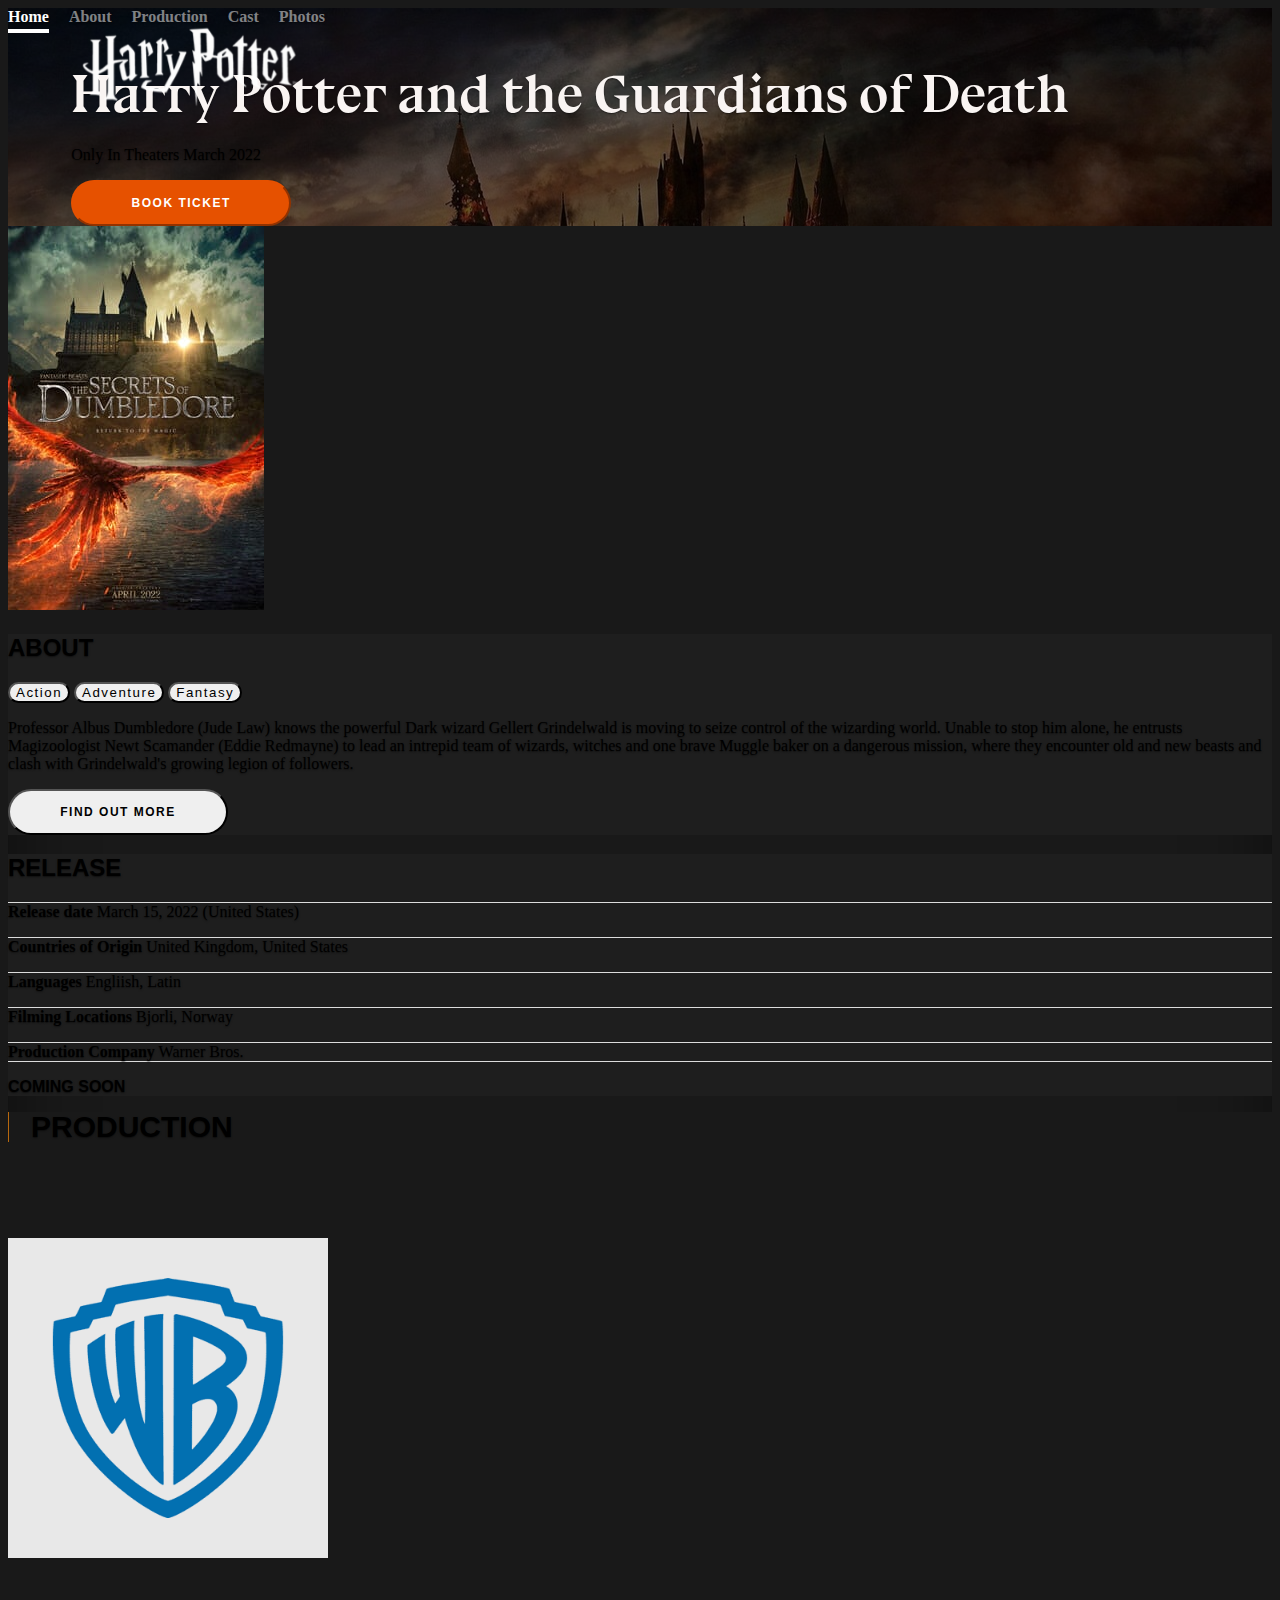
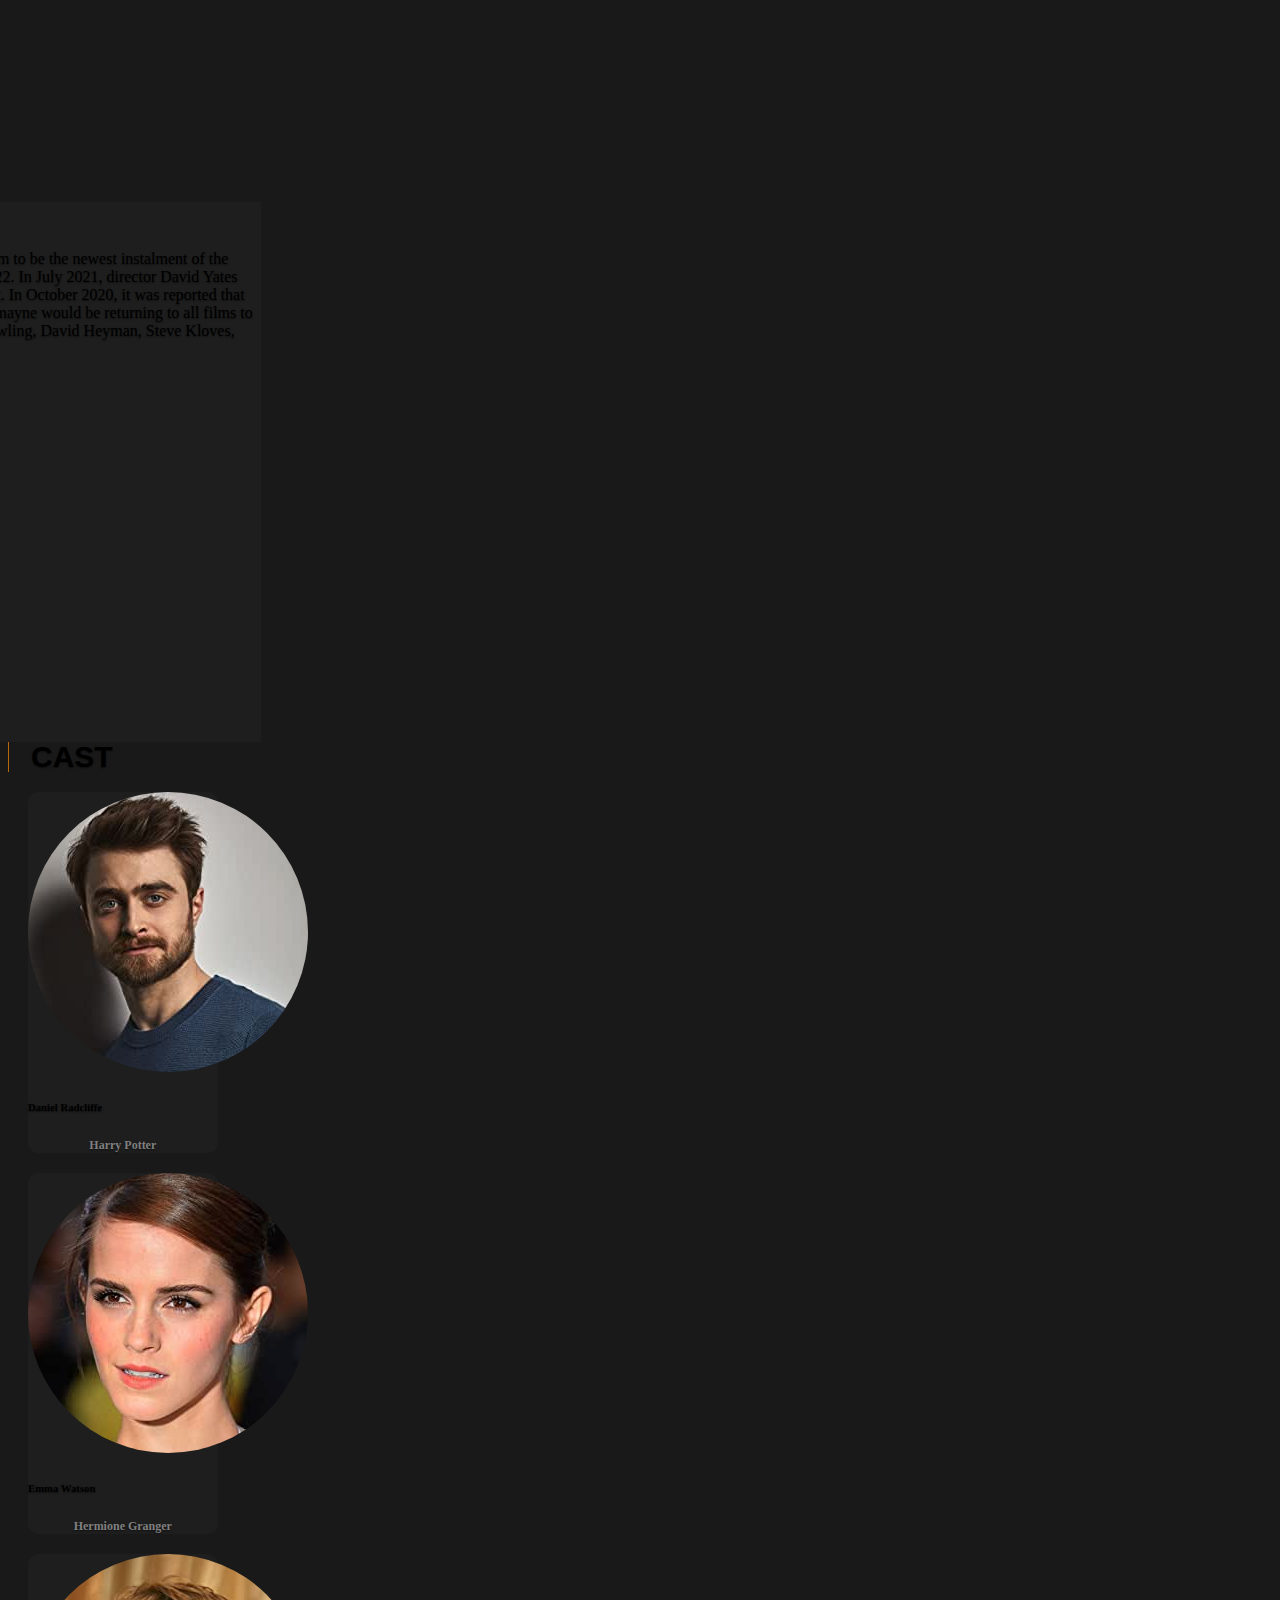
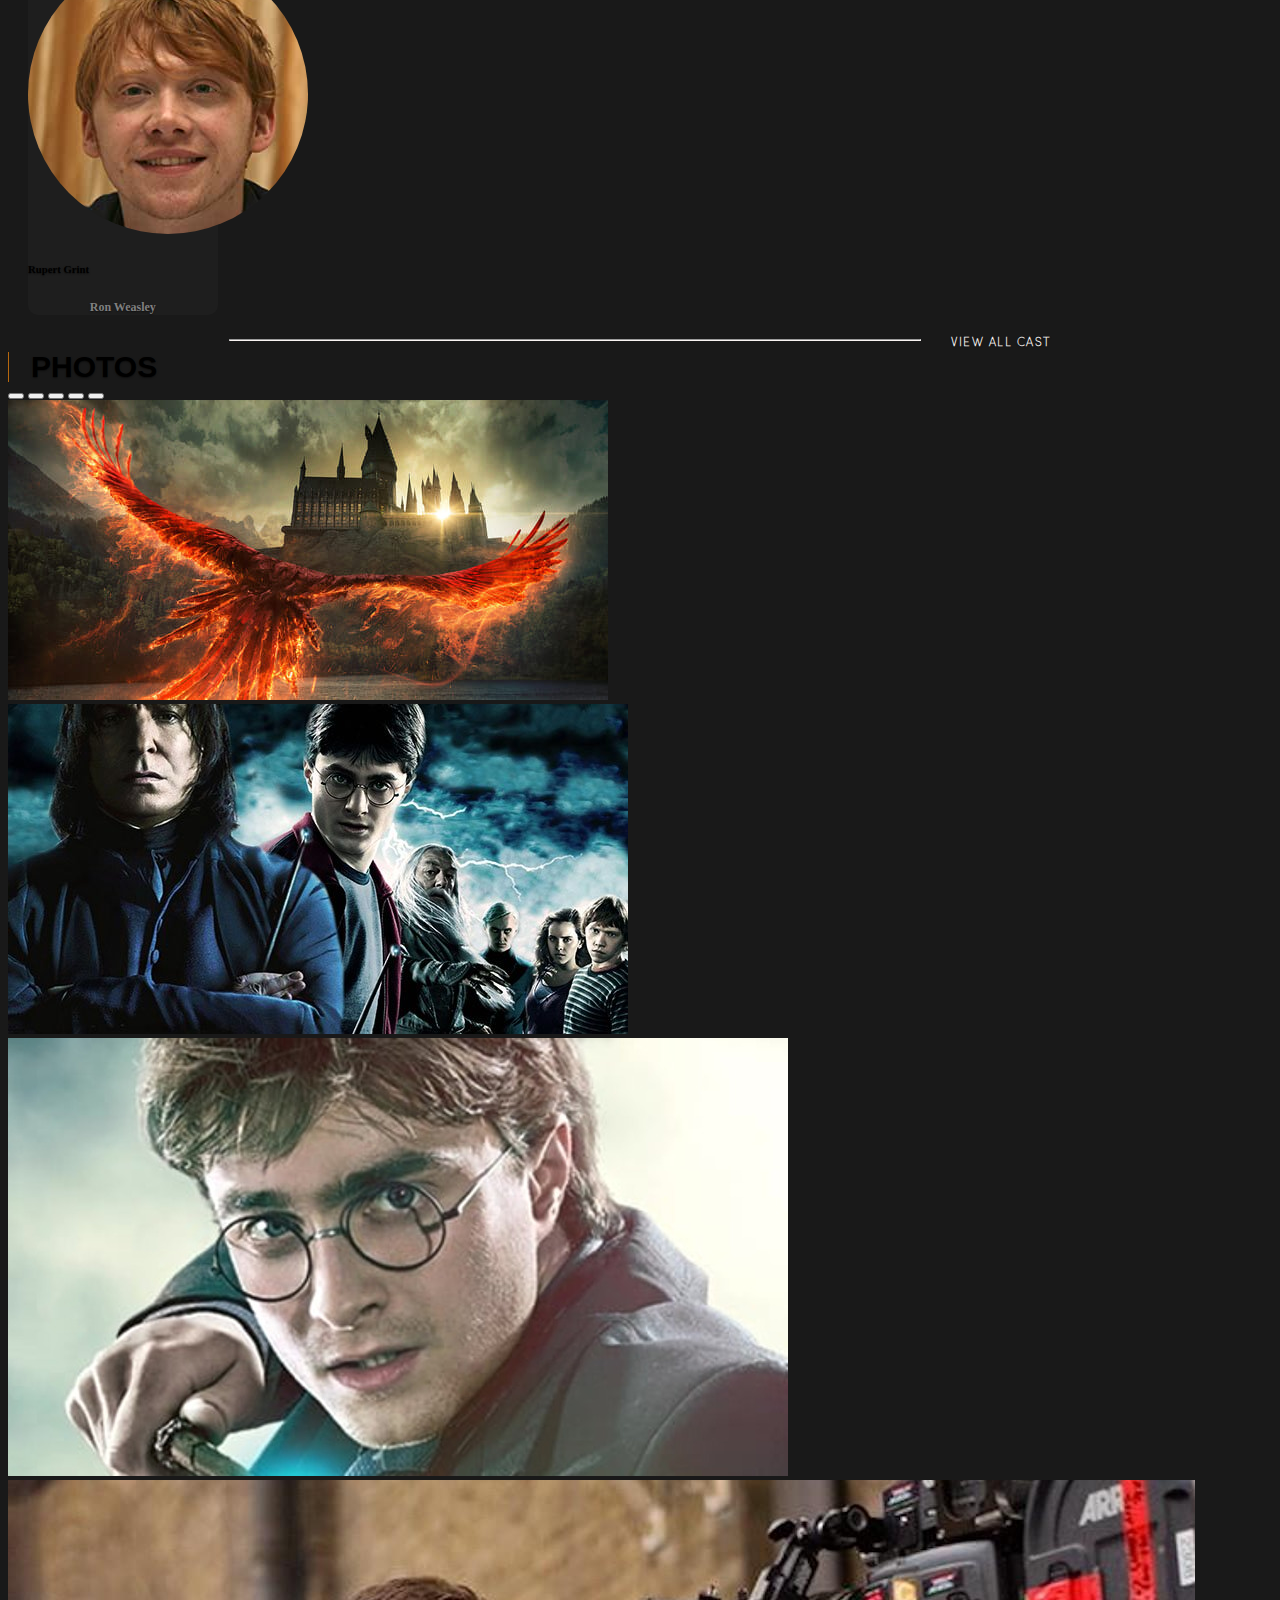
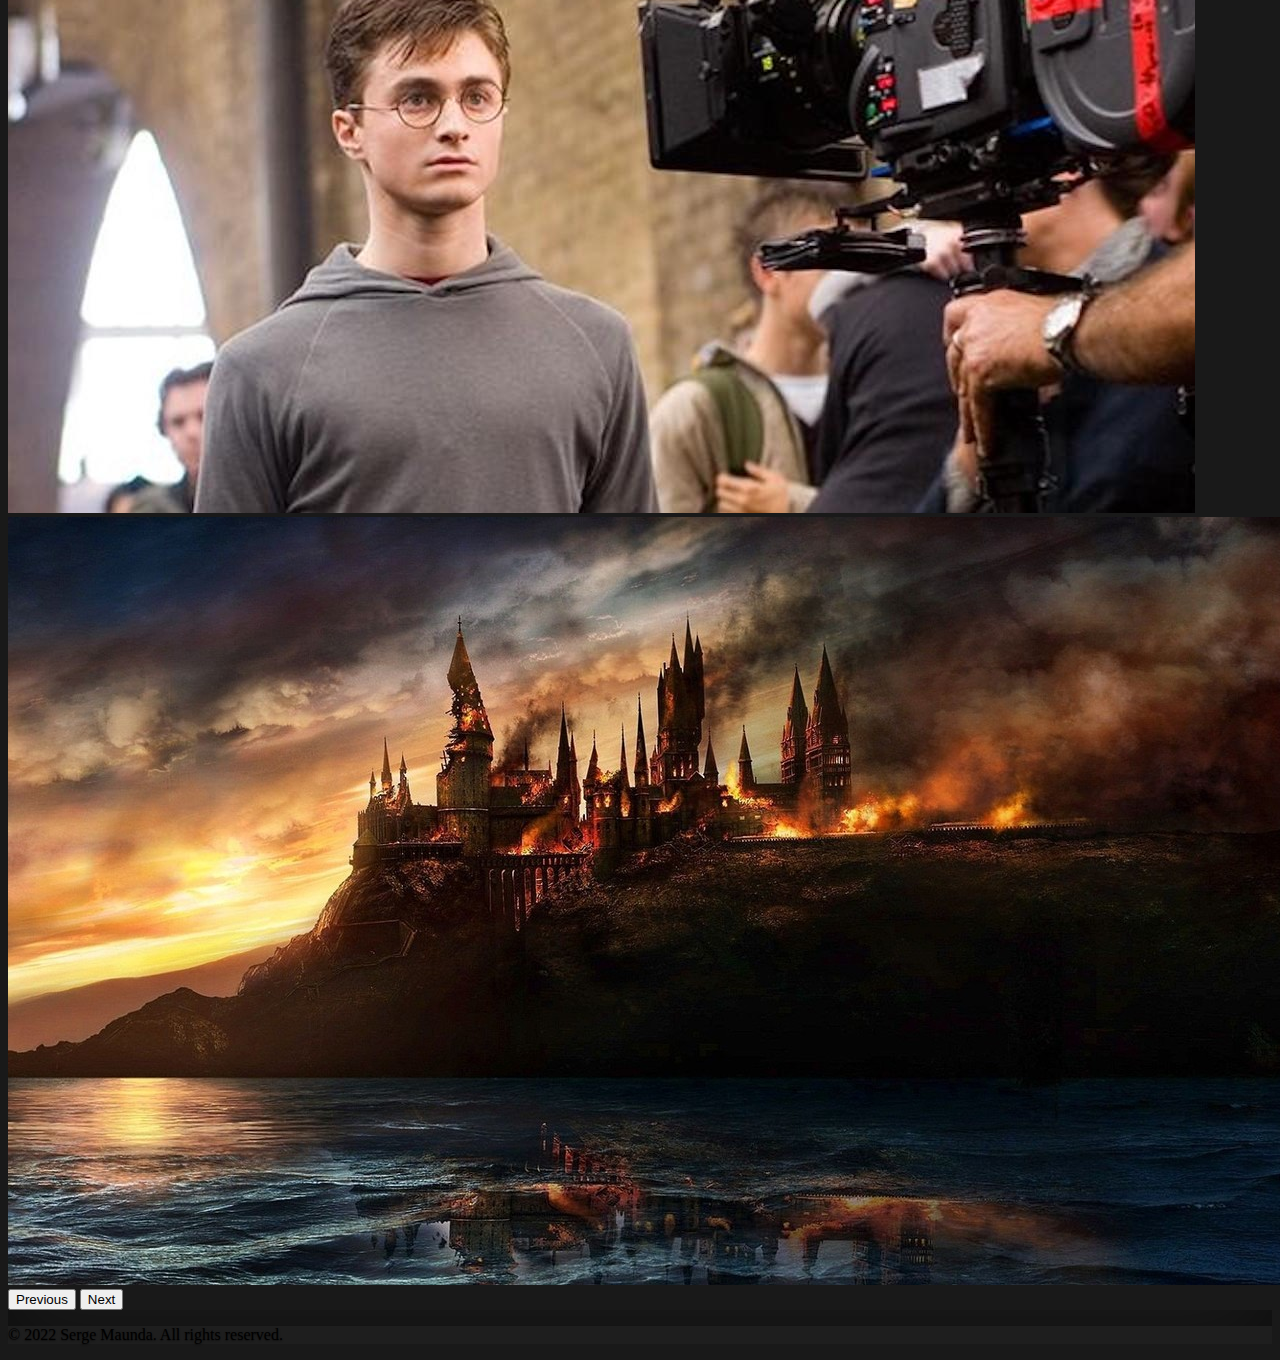
<file: index.html>
<!doctype html>
<html lang="en">
    <head>
        <!--meta tags-->
        <meta charset="utf-8">
        <meta name="viewport" content="width=device-width, initial-scale=1">
        <meta name="author" content="Serge Maunda">
        <meta name="description" content="Latest installment of the Harry Potter franchise">

        <!-- Bootstrap CSS -->
        <link href="https://cdn.jsdelivr.net/npm/bootstrap@5.1.3/dist/css/bootstrap.min.css" rel="stylesheet" integrity="sha384-1BmE4kWBq78iYhFldvKuhfTAU6auU8tT94WrHftjDbrCEXSU1oBoqyl2QvZ6jIW3" crossorigin="anonymous">

        <!--Custom CSS-->
        <link href="styles.css" rel="stylesheet">

        <title>Harry Potter and the Guardians of Death</title>

    </head>
    <body class="d-flex h-100 w-100 text-white flex-column">
            <header class="cover-home masthead d-flex w-100 vh-100 p-3 mx-auto flex-column">
                <img class="header-logo float-start" src="assets/img/hp_logo.webp" alt="Harry Potter logo">
                <nav class="nav nav-masthead justify-content-end float-md-end px-5 mb-2">
                  <a class="nav-link active" aria-current="page" href="index.html">Home</a>
                  <a class="nav-link" href="pages/about.html">About</a>
                  <a class="nav-link" href="pages/production.html">Production</a>
                  <a class="nav-link" href="pages/cast.html">Cast</a>
                  <a class="nav-link" href="pages/photos.html">Photos</a>
                </nav>

                <div class="header-content-box vh-100 d-flex  my-3 justify-content-end flex-column">
                    <h1 class="header-title-home w-50">Harry Potter and the Guardians of Death</h1>
                    <p>Only In Theaters March 2022</p>
                    <a href="https://www.sterkinekor.com/"><button  type="button" class="header-btn my-3 btn btn-light btn-lg">Book Ticket</button></a>
                </div>
                
            </header>

        
            <section class="bg-section d-flex w-100 h-100 p-5 
                            flex-lg-row justify-content-lg-center 
                            flex-md-column flex-md-wrap align-content-md-center align-items-md-center
                            flex-sm-column flex-sm-wrap align-content-sm-center align-items-sm-center">

                <img class="img-poster img-fluid" src="assets/img/fb3_keyart.jpg" alt="Movie Poster">
                <div class="section-about-content w-75 p-5 ms-3">
                    <h2 class="title-home">About</h2>
                    <div class="py-3">
                        <button type="button" class="btn-chip btn btn-sm btn-outline-light">Action</button>
                        <button type="button" class="btn-chip btn btn-sm btn-outline-light">Adventure</button>
                        <button type="button" class=" btn-chip btn btn-sm btn-outline-light">Fantasy</button>
                    </div>
                    <p>Professor Albus Dumbledore (Jude Law) knows the powerful Dark wizard Gellert Grindelwald 
                        is moving to seize control of the wizarding world. Unable to stop him alone, he entrusts 
                        Magizoologist Newt Scamander (Eddie Redmayne) to lead an intrepid team of wizards, witches 
                        and one brave Muggle baker on a dangerous mission, where they encounter old and new beasts and clash
                        with Grindelwald's growing legion of followers.
                    </p>
                    <a href="pages/about.html"><button type="button" class="bttn mt-3 btn btn-light btn-lg">Find Out More</button></a>
                </div>
            </section>

            <section class="bg-section p-5 h-100">
                <div class="bg-section-release d-flex align-items-center p-5">
                    <div class="w-100">
                        <h2 class="title-home">Release</h2>
                        <div class="pt-4">
                            <p class="txt-release-bdr-top mb-0 py-2"><strong class="pe-5">Release date</strong> March 15, 2022 (United States)</p>
                            <p class="txt-release-bdr-top mb-0 py-2"><strong class="pe-5">Countries of Origin</strong> United Kingdom, United States</p>
                            <p class="txt-release-bdr-top mb-0 py-2"><strong class="pe-5">Languages</strong> Engliish, Latin</p>
                            <p class="txt-release-bdr-top mb-0 py-2"><strong class="pe-5">Filming Locations</strong> Bjorli, Norway</p>
                            <p class="txt-release-bdr-top txt-release-bdr-bottom mb-0 py-2"><strong class="pe-5">Production Company</strong> Warner Bros.</p>
                        </div>
                    </div>
                    <div class="flex-shrink-1 ps-5">
                        <p class="title-home text-center mb-0 fs-1">Coming Soon</p>
                    </div>
                </div>
            </section>

            <section class="bg-section pt-5 px-5 v-100">
                <h2 class="section-title-home">Production</h2>
                <div class="section-prod pt-5 d-flex flex-row justify-content-center align-items-center">
                    <div class="img-prod-container">
                        <div class="d-flex">
                            <img class="img-prod img-fluid" src="assets/img/warnerbros.png" alt="...">
                        </div>
                    </div>
                    <div class="card-prod-container">
                        <div class="p-5">
                            <h2 class="title-home pb-3">Warner Bros. Picture</h2>
                            <p>In October 2020, Warner Bros. Pictures announced the film to be the newest instalment of the Harry Potter franchise
                                 to be released on 15 November 2022. In July 2021, director David Yates confirmed that J. K. Rowling had ideas for the installment.
                                In October 2020, it was reported that the film series would add two more films, 
                                and Eddie Redmayne would be returning to all films to play the lead role of Newt Scamander, with producers
                                 Rowling, David Heyman, Steve Kloves, and Lionel Wigram.
                            </p>
                            <a href="pages/production.html"><button type="button" class="bttn mt-3 btn btn-outline-light btn-lg">Read More</button></a>
                        </div>
                    </div>
                </div>
                
            </section>

            <section class="bg-section px-5 pb-5 h-100">
                <h2 class="section-title-home">Cast</h2>
                <div class="d-flex flex-row flex-wrap p-5 justify-content-around">
                        <div class="card-cast flex-column justify-content-center text-center p-3">
                            <img src="assets/img/cast/daniel_radcliffe.jpg" class="img-cast img-fluid w-100" alt="Daniel Radcliffe">
                            <h6 class="pt-3">Daniel Radcliffe</h6>
                            <p class="title-cast">Harry Potter</p>
                        </div>
    
                        <div class="card-cast flex-column justify-content-center text-center p-3">
                            <img src="assets/img/cast/emma_watson.jpg" class="img-cast img-fluid w-100" alt="Daniel Radcliffe">
                            <h6 class="pt-3">Emma Watson</h6>
                            <p class="title-cast"> Hermione Granger</p>
                        </div>
    
                        <div class=" card-cast flex-column justify-content-center text-center p-3">
                            <img src="assets/img/cast/rupert_grint.jpg" class="img-cast img-fluid w-100" alt="Daniel Radcliffe">
                            <h6 class="pt-3">Rupert Grint</h6>
                            <p class="title-cast"> Ron Weasley</p>
                        </div>
    
                        <!-- <div class="card-cast flex-column justify-content-center text-center p-3">
                            <img src="assets/img/cast/michael_gambon.jpg" class="img-cast img-fluid w-75" alt="Daniel Radcliffe">
                            <h6 class="pt-3">Michael Gambon</h6>
                            <p class="title-cast">Professor Albus Dumbledore</p>
                        </div>
    
                        <div class="card-cast flex-column justify-content-center text-center p-3">
                            <img src="assets/img/cast/alan_rickman.jpg" class="img-cast img-fluid w-75" alt="Daniel Radcliffe">
                            <h6 class="pt-3">Alan Rickman</h6>
                            <p class="title-cast">Professor Severus Snape</p>
                        </div>
    
                        <div class="card-cast flex-column justify-content-center text-center p-3">
                            <img src="assets/img/cast/helena_carter.jpg" class="img-cast img-fluid w-75" alt="Daniel Radcliffe">
                            <h6 class="pt-3">Helena Carter</h6>
                            <p class="title-cast">Bellatrix Lestrange</p>
                        </div>
    
                        <div class="card-cast flex-column justify-content-center text-center p-3">
                            <img src="assets/img/cast/oliver_phelps.jpg" class="img-cast img-fluid w-75" alt="Daniel Radcliffe">
                            <h6 class="pt-3">Oliver Phelps</h6>
                            <p class="title-cast">George Weasley</p>
                        </div>
    
                        <div class="card-cast flex-column justify-content-center text-center p-3">
                            <img src="assets/img/cast/james_phelps.jpg" class="img-cast img-fluid w-75" alt="Daniel Radcliffe">
                            <h6 class="pt-3">James Phelps</h6>
                            <p class="title-cast">Fred Weasley</p>
                        </div> -->
                    </div>

                    <div class="cast-box pb-5">
                        <hr class="cast-hr">
                        <a class="cast-link" href="pages/cast.html" >VIEW ALL CAST</a>
                    </div>
            </section>

            <section class="bg-section p-5 h-100">
                <h2 class="section-title-home">Photos</h2>

                <div class="d-flex flex-row justify-content-center mw-100 pt-5">
                    <div id="carouselExampleIndicators" class="carousel slide w-50" data-bs-ride="carousel">
                        <div class="carousel-indicators">
                          <button type="button" data-bs-target="#carouselExampleIndicators" data-bs-slide-to="0" class="active" aria-current="true" aria-label="Slide 1"></button>
                          <button type="button" data-bs-target="#carouselExampleIndicators" data-bs-slide-to="1" aria-label="Slide 2"></button>
                          <button type="button" data-bs-target="#carouselExampleIndicators" data-bs-slide-to="2" aria-label="Slide 3"></button>
                          <button type="button" data-bs-target="#carouselExampleIndicators" data-bs-slide-to="3" aria-label="Slide 4"></button>
                          <button type="button" data-bs-target="#carouselExampleIndicators" data-bs-slide-to="4" aria-label="Slide 5"></button>
                        </div>
                        <div class="carousel-inner">
                          <div class="carousel-item active">
                            <img src="assets/img/fb3_hero.jpg" class="d-block w-100" alt="...">
                          </div>
                          <div class="carousel-item">
                            <img src="assets/img/Harry-Potter-and-the-Half-Blood-Prince.jpg" class="d-block w-100" alt="...">
                          </div>
                          <div class="carousel-item">
                            <img src="assets/img/harry-potter-movies-leaving-hbo-max.jpg" class="d-block w-100 img-fluid" alt="...">
                          </div>
                          <div class="carousel-item">
                            <img src="assets/img/where-was-harry-potter-filmed-1589400807158.jpg" class="d-block w-100" alt="...">
                          </div>
                          <div class="carousel-item">
                            <img src="assets/img/HPGD.jpg" class="d-block w-100" alt="...">
                          </div>
                        </div>
                        <button class="carousel-control-prev" type="button" data-bs-target="#carouselExampleIndicators" data-bs-slide="prev">
                          <span class="carousel-control-prev-icon" aria-hidden="true"></span>
                          <span class="visually-hidden">Previous</span>
                        </button>
                        <button class="carousel-control-next" type="button" data-bs-target="#carouselExampleIndicators" data-bs-slide="next">
                          <span class="carousel-control-next-icon" aria-hidden="true"></span>
                          <span class="visually-hidden">Next</span>
                        </button>
                    </div>
                </div>

            </section>

            <footer class="bg-footer">
                <div class="py-4">
                    <div class="container text-center">
                      <p class="text-muted mb-0 py-2">© 2022 Serge Maunda. All rights reserved.</p>
                    </div>
                </div>                
            </footer>

        <script src="https://cdn.jsdelivr.net/npm/bootstrap@5.1.3/dist/js/bootstrap.bundle.min.js" integrity="sha384-ka7Sk0Gln4gmtz2MlQnikT1wXgYsOg+OMhuP+IlRH9sENBO0LRn5q+8nbTov4+1p" crossorigin="anonymous"></script>
    </body>

</html>
</file>
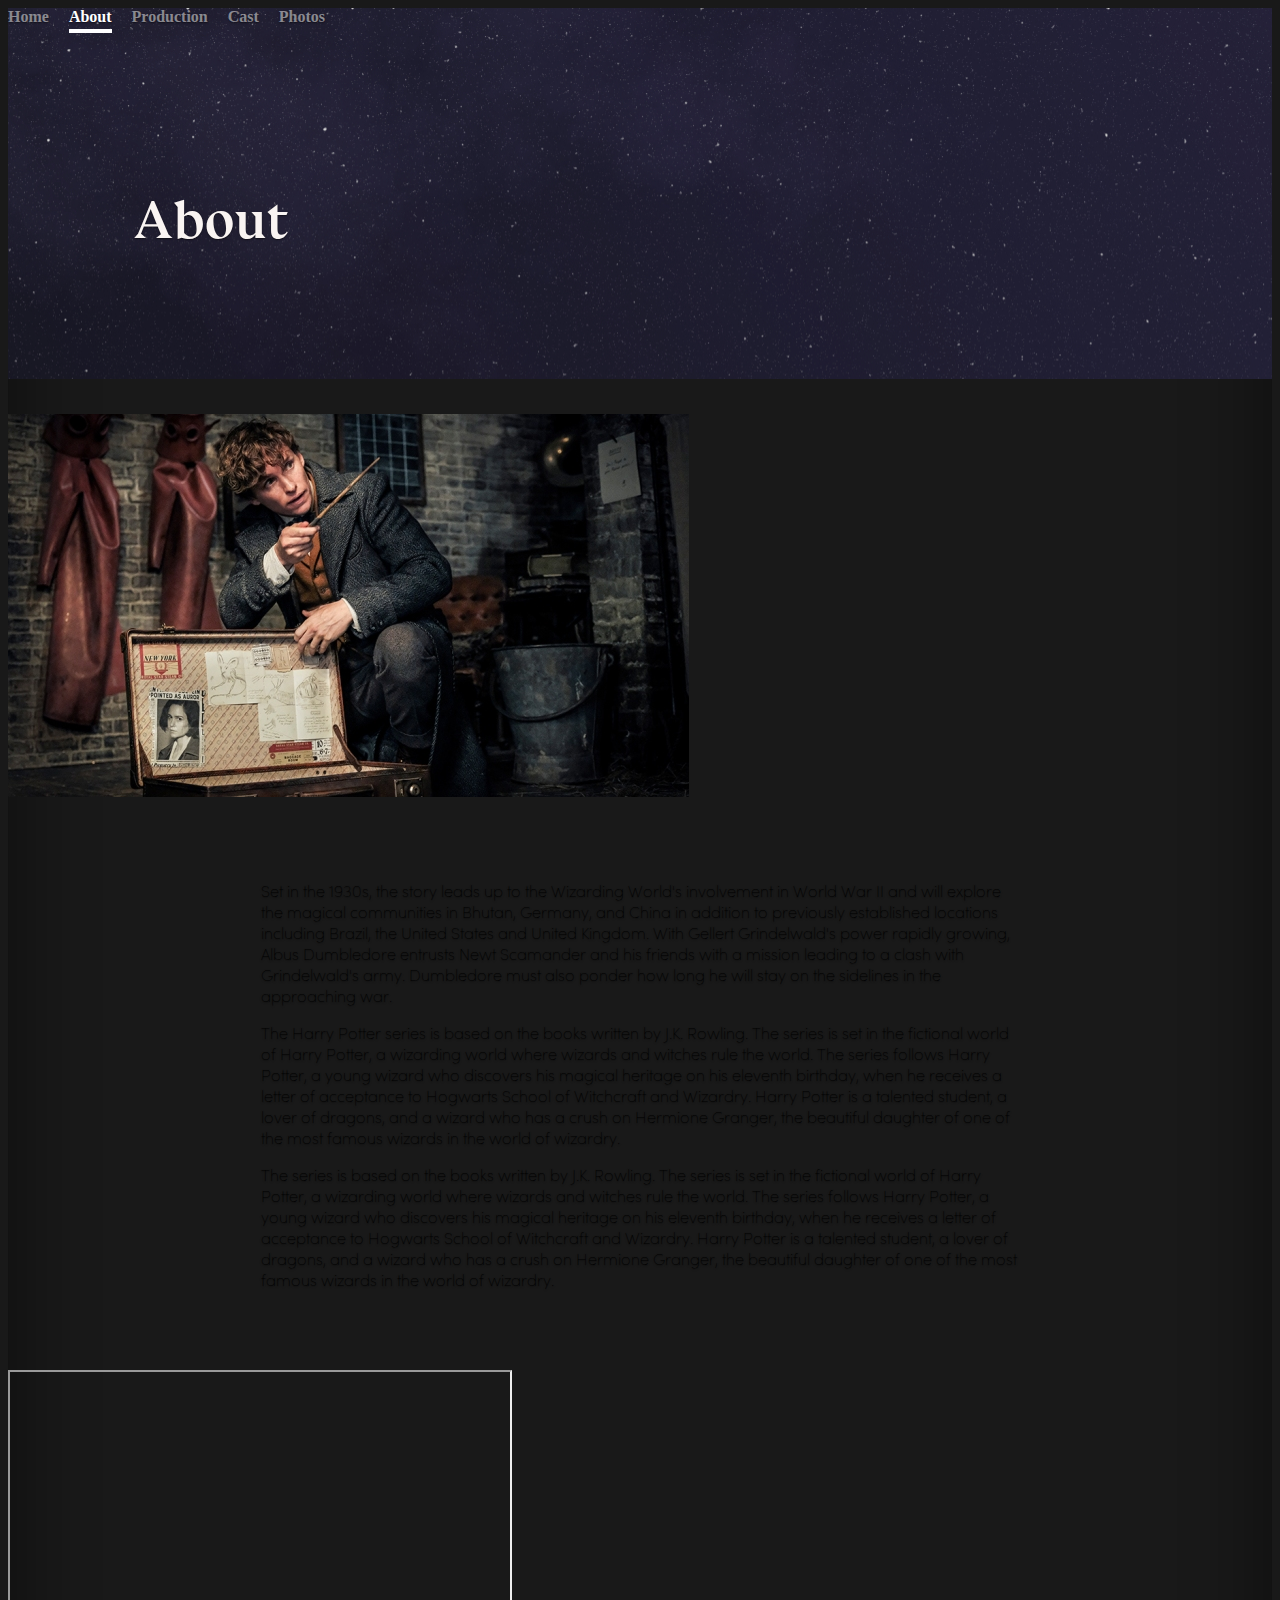
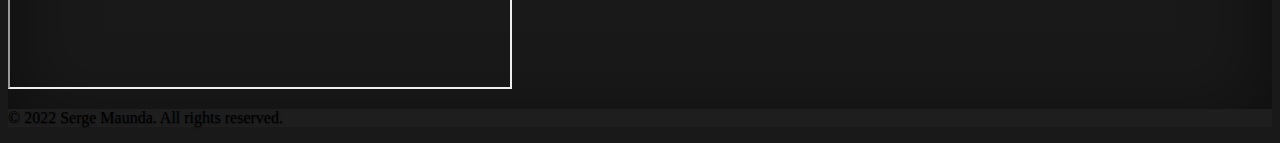
<file: pages/about.html>
<!doctype html>
<html lang="en">
    <head>
        <!--meta tags-->
        <meta charset="utf-8">
        <meta name="viewport" content="width=device-width, initial-scale=1">
        <meta name="author" content="Serge Maunda">
        <meta name="description" content="Latest installment of the Harry Potter franchise">

        <!-- Bootstrap CSS -->
        <link href="https://cdn.jsdelivr.net/npm/bootstrap@5.1.3/dist/css/bootstrap.min.css" rel="stylesheet" integrity="sha384-1BmE4kWBq78iYhFldvKuhfTAU6auU8tT94WrHftjDbrCEXSU1oBoqyl2QvZ6jIW3" crossorigin="anonymous">

        <!--Custom CSS-->
        <link href="../styles.css" rel="stylesheet">

        <title>Harry Potter and the Guardians of Death</title>

    </head>
    <body class="d-flex h-100 w-100 text-white flex-column">

        <header class="cover-about masthead d-flex p-3 flex-column">
            <nav class="nav nav-masthead justify-content-end float-md-end px-5 mb-2">
                <a class="nav-link" href="../index.html">Home</a>
                <a class="nav-link active" aria-current="page" href="about.html">About</a>
                <a class="nav-link" href="production.html">Production</a>
                <a class="nav-link" href="cast.html">Cast</a>
                <a class="nav-link" href="photos.html">Photos</a>
            </nav>
            <h1 class="header-title-about w-50">About</h1>
        </header>
    

        <section class="p-5 h-100">
            <div class="pt-3 d-flex flex-column flex-column flex-wrap align-content-center align-items-center">
                <img src="../assets/img/img_about.jpg" alt="Harry Potter" class="w-50 img-fluid">
                <div class="txt-about">
                    <p>Set in the 1930s, the story leads up to the Wizarding World's involvement in World War II 
                        and will explore the magical communities in Bhutan, Germany, and China in addition to previously established 
                        locations including Brazil, the United States and United Kingdom. With Gellert Grindelwald's power rapidly 
                        growing, Albus Dumbledore entrusts Newt Scamander and his friends with a mission leading to a clash with Grindelwald's army. 
                        Dumbledore must also ponder how long he will stay on the sidelines in the approaching war.
                    </p>
                    <p>
                        The Harry Potter series is based on the books written by J.K. Rowling. The series is set in the fictional world of Harry Potter, a wizarding world where wizards and witches rule the world. The series follows Harry Potter, a young wizard who discovers his magical heritage on his eleventh birthday, when he receives a letter of acceptance to Hogwarts School of Witchcraft and Wizardry. Harry Potter is a talented student, a lover of dragons, and a wizard who has a crush on Hermione Granger, the beautiful daughter of one of the most famous wizards in the world of wizardry.
                    </p>
                    <p>
                        The series is based on the books written by J.K. Rowling. The series is set in the fictional world of Harry Potter, a wizarding world where wizards and witches rule the world. The series follows Harry Potter, a young wizard who discovers his magical heritage on his eleventh birthday, when he receives a letter of acceptance to Hogwarts School of Witchcraft and Wizardry. Harry Potter is a talented student, a lover of dragons, and a wizard who has a crush on Hermione Granger, the beautiful daughter of one of the most famous wizards in the world of wizardry.
                    </p>
                </div>
                <div>
                    <iframe class="videoframe" width="500" height="315" src="https://www.youtube.com/embed/Y9dr2zw-TXQ">
                    </iframe>
                </div>
                <!-- <img src="../assets/img/img_about.jpg" class="img-fluid w-50" alt="..."> -->
            </div>
        </section>

        <footer class="bg-footer">
            <div class="py-4">
                <div class="text-center">
                  <p class="text-muted mb-0 py-2">© 2022 Serge Maunda. All rights reserved.</p>
                </div>
            </div>
        </footer>
        <script src="https://cdn.jsdelivr.net/npm/bootstrap@5.1.3/dist/js/bootstrap.bundle.min.js" integrity="sha384-ka7Sk0Gln4gmtz2MlQnikT1wXgYsOg+OMhuP+IlRH9sENBO0LRn5q+8nbTov4+1p" crossorigin="anonymous"></script>
    </body>

</html>
</file>
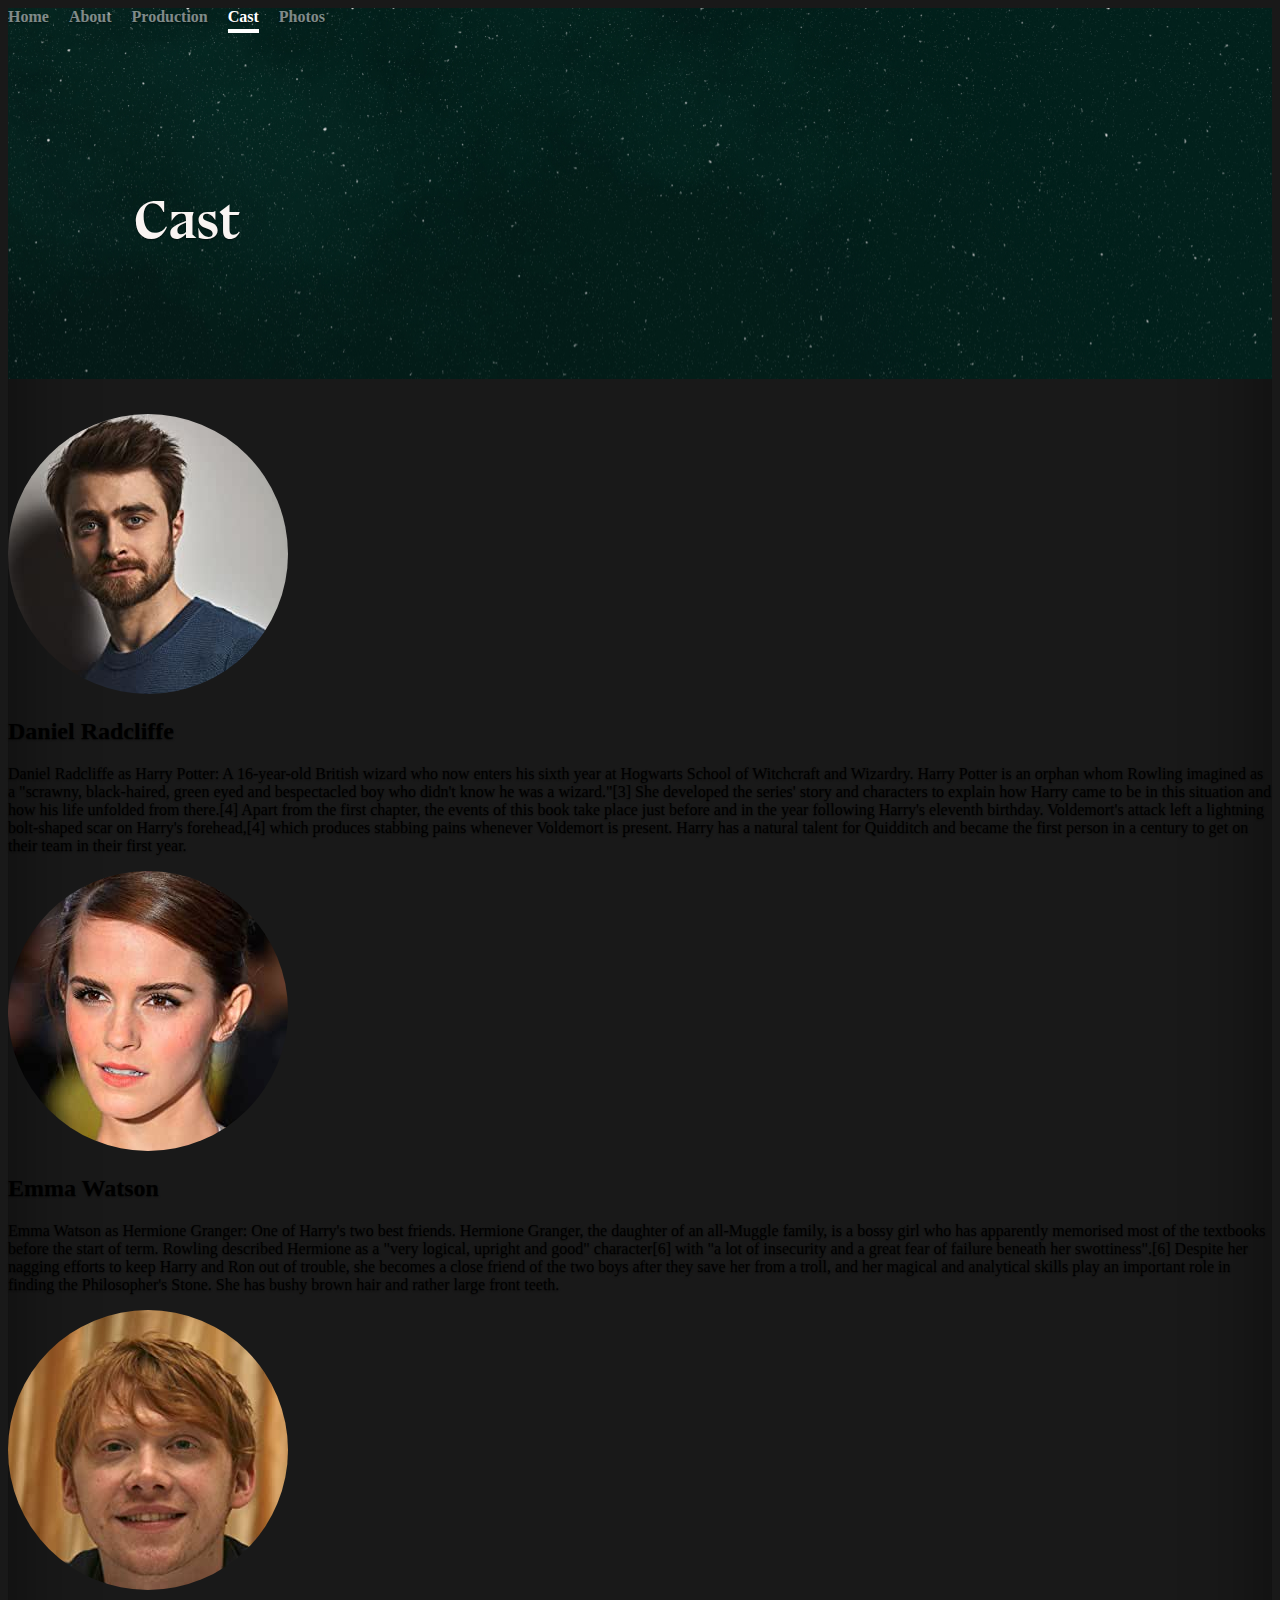
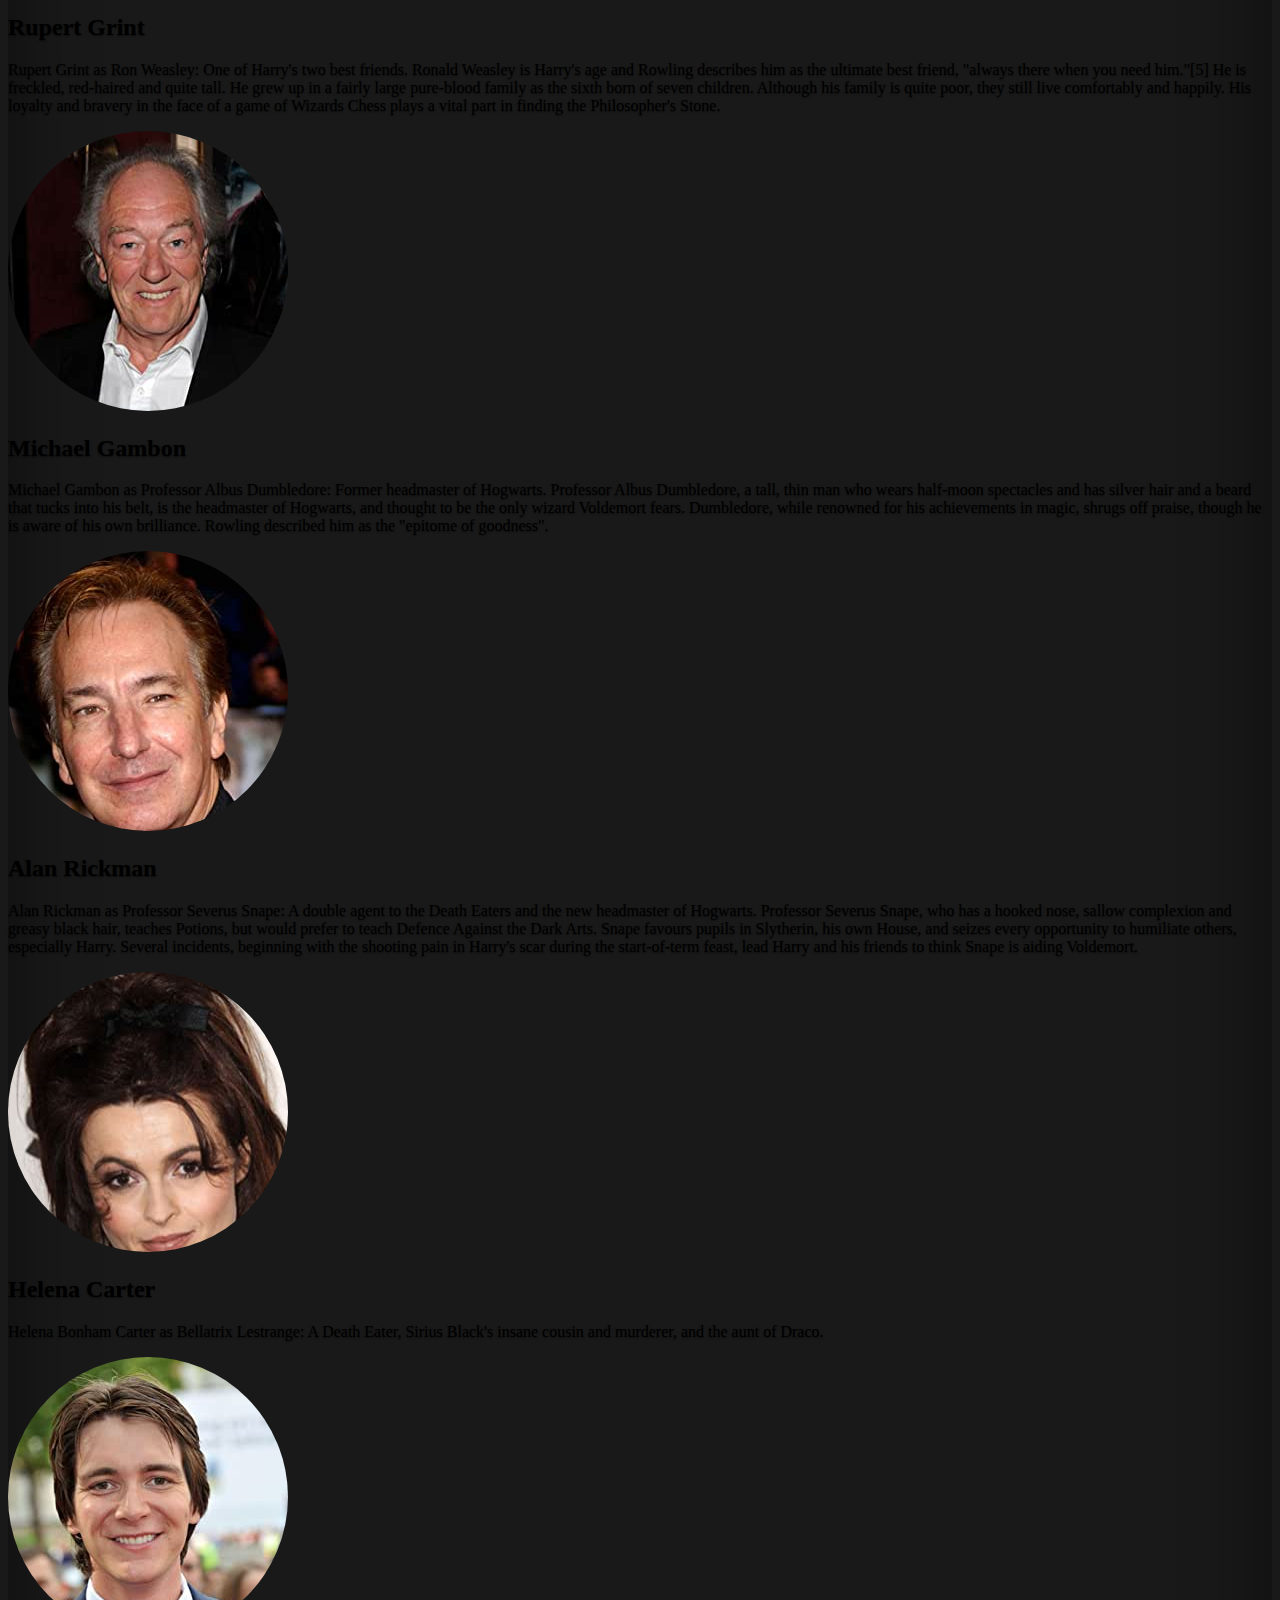
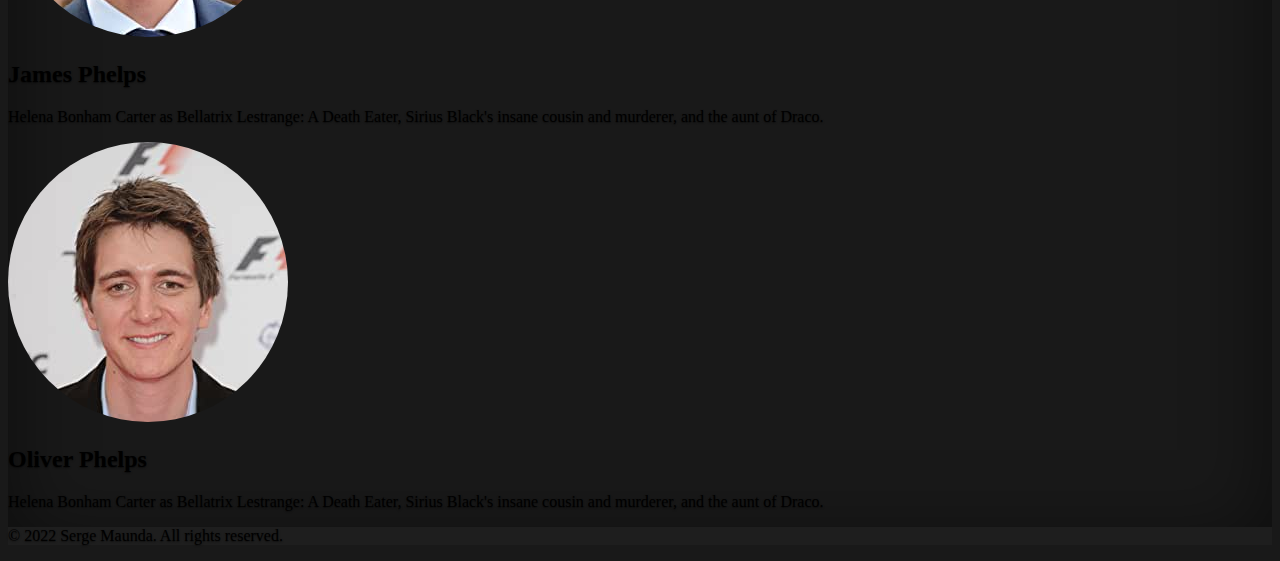
<file: pages/cast.html>
<!doctype html>
<html lang="en">
    <head>
        <!--meta tags-->
        <meta charset="utf-8">
        <meta name="viewport" content="width=device-width, initial-scale=1">
        <meta name="author" content="Serge Maunda">
        <meta name="description" content="Latest installment of the Harry Potter franchise">

        <!-- Bootstrap CSS -->
        <link href="https://cdn.jsdelivr.net/npm/bootstrap@5.1.3/dist/css/bootstrap.min.css" rel="stylesheet" integrity="sha384-1BmE4kWBq78iYhFldvKuhfTAU6auU8tT94WrHftjDbrCEXSU1oBoqyl2QvZ6jIW3" crossorigin="anonymous">

        <!--Custom CSS-->
        <link href="../styles.css" rel="stylesheet">

        <title>Harry Potter and the Guardians of Death</title>

    </head>
    <body class="d-flex h-100 w-100 text-white flex-column">
        <header class="cover-cast masthead d-flex p-3 flex-column">
            <nav class="nav nav-masthead justify-content-end float-md-end px-5 mb-2">
                <a class="nav-link" href="../index.html">Home</a>
                <a class="nav-link" href="about.html">About</a>
                <a class="nav-link" href="production.html">Production</a>
                <a class="nav-link active" aria-current="page" href="cast.html">Cast</a>
                <a class="nav-link" href="photos.html">Photos</a>
            </nav>
            <h1 class="header-title-about w-50">Cast</h1>
        </header>

        <section class="p-5">
            <div class="d-flex flex-row flex-shrink-1 p-5 align-items-center">
                <img src="../assets/img/cast/daniel_radcliffe.jpg" class="p-5 w-25 img-cast img-fluid" alt="">
                <div>
                    <h2 class="">Daniel Radcliffe</h2>
                    <p>Daniel Radcliffe as Harry Potter: A 16-year-old British wizard who now enters his sixth year at Hogwarts School of Witchcraft and Wizardry. Harry Potter is an orphan whom Rowling imagined as a "scrawny, black-haired, green eyed and bespectacled boy who didn't know he was a wizard."[3] She developed the series' story and characters to explain how Harry came to be in this situation and how his life unfolded from there.[4] Apart from the first chapter, the events of this book take place just before and in the year following Harry's eleventh birthday. Voldemort's attack left a lightning bolt-shaped scar on Harry's forehead,[4] which produces stabbing pains whenever Voldemort is present. Harry has a natural talent for Quidditch and became the first person in a century to get on their team in their first year.</p>
                </div>
            </div>
            <div class="d-flex flex-row flex-shrink-1 p-5 align-items-center">
                <img src="../assets/img/cast/emma_watson.jpg" class="p-5 w-25 img-cast img-fluid" alt="">
                <div>
                    <h2 class="">Emma Watson</h2>
                    <p>Emma Watson as Hermione Granger: One of Harry's two best friends. Hermione Granger, the daughter of an all-Muggle family, is a bossy girl who has apparently memorised most of the textbooks before the start of term. Rowling described Hermione as a "very logical, upright and good" character[6] with "a lot of insecurity and a great fear of failure beneath her swottiness".[6] Despite her nagging efforts to keep Harry and Ron out of trouble, she becomes a close friend of the two boys after they save her from a troll, and her magical and analytical skills play an important role in finding the Philosopher's Stone. She has bushy brown hair and rather large front teeth.</p>
                </div>
            </div>
            <div class="d-flex flex-row flex-shrink-1 p-5 align-items-center">
                <img src="../assets/img/cast/rupert_grint.jpg" class="p-5 w-25 img-cast img-fluid" alt="">
                <div>
                    <h2 class="">Rupert Grint</h2>
                    <p>Rupert Grint as Ron Weasley: One of Harry's two best friends. Ronald Weasley is Harry's age and Rowling describes him as the ultimate best friend, "always there when you need him."[5] He is freckled, red-haired and quite tall. He grew up in a fairly large pure-blood family as the sixth born of seven children. Although his family is quite poor, they still live comfortably and happily. His loyalty and bravery in the face of a game of Wizards Chess plays a vital part in finding the Philosopher's Stone.</p>
                </div>
            </div>
            <div class="d-flex flex-row flex-shrink-1 p-5 align-items-center">
                <img src="../assets/img/cast/michael_gambon.jpg" class="p-5 w-25 img-cast img-fluid" alt="">
                <div>
                    <h2 class="">Michael Gambon</h2>
                    <p>Michael Gambon as Professor Albus Dumbledore: Former headmaster of Hogwarts. Professor Albus Dumbledore, a tall, thin man who wears half-moon spectacles and has silver hair and a beard that tucks into his belt, is the headmaster of Hogwarts, and thought to be the only wizard Voldemort fears. Dumbledore, while renowned for his achievements in magic, shrugs off praise, though he is aware of his own brilliance. Rowling described him as the "epitome of goodness".</p>
                </div>
            </div>
            <div class="d-flex flex-row flex-shrink-1 p-5 align-items-center">
                <img src="../assets/img/cast/alan_rickman.jpg" class="p-5 w-25 img-cast img-fluid" alt="">
                <div>
                    <h2 class="">Alan Rickman</h2>
                    <p>Alan Rickman as Professor Severus Snape: A double agent to the Death Eaters and the new headmaster of Hogwarts. Professor Severus Snape, who has a hooked nose, sallow complexion and greasy black hair, teaches Potions, but would prefer to teach Defence Against the Dark Arts. Snape favours pupils in Slytherin, his own House, and seizes every opportunity to humiliate others, especially Harry. Several incidents, beginning with the shooting pain in Harry's scar during the start-of-term feast, lead Harry and his friends to think Snape is aiding Voldemort.</p>
                </div>
            </div>
            <div class="d-flex flex-row flex-shrink-1 p-5 align-items-center">
                <img src="../assets/img/cast/helena_carter.jpg" class="p-5 w-25 img-cast img-fluid" alt="">
                <div>
                    <h2 class="">Helena Carter</h2>
                    <p>Helena Bonham Carter as Bellatrix Lestrange: A Death Eater, Sirius Black's insane cousin and murderer, and the aunt of Draco.</p>
                </div>
            </div>
            <div class="d-flex flex-row flex-shrink-1 p-5 align-items-center">
                <img src="../assets/img/cast/james_phelps.jpg" class="p-5 w-25 img-cast img-fluid" alt="">
                <div>
                    <h2 class="">James Phelps</h2>
                    <p>Helena Bonham Carter as Bellatrix Lestrange: A Death Eater, Sirius Black's insane cousin and murderer, and the aunt of Draco.</p>
                </div>
            </div>
            <div class="d-flex flex-row flex-shrink-1 p-5 align-items-center">
                <img src="../assets/img/cast/oliver_phelps.jpg" class="p-5 w-25 img-cast img-fluid" alt="">
                <div>
                    <h2 class="">Oliver Phelps</h2>
                    <p>Helena Bonham Carter as Bellatrix Lestrange: A Death Eater, Sirius Black's insane cousin and murderer, and the aunt of Draco.</p>
                </div>
            </div>
        </section>

        <footer class="bg-footer">
            <div class="py-4">
                <div class="text-center">
                  <p class="text-muted mb-0 py-2">© 2022 Serge Maunda. All rights reserved.</p>
                </div>
            </div>
        </footer>
        <script src="https://cdn.jsdelivr.net/npm/bootstrap@5.1.3/dist/js/bootstrap.bundle.min.js" integrity="sha384-ka7Sk0Gln4gmtz2MlQnikT1wXgYsOg+OMhuP+IlRH9sENBO0LRn5q+8nbTov4+1p" crossorigin="anonymous"></script>
    </body>

</html>
</file>
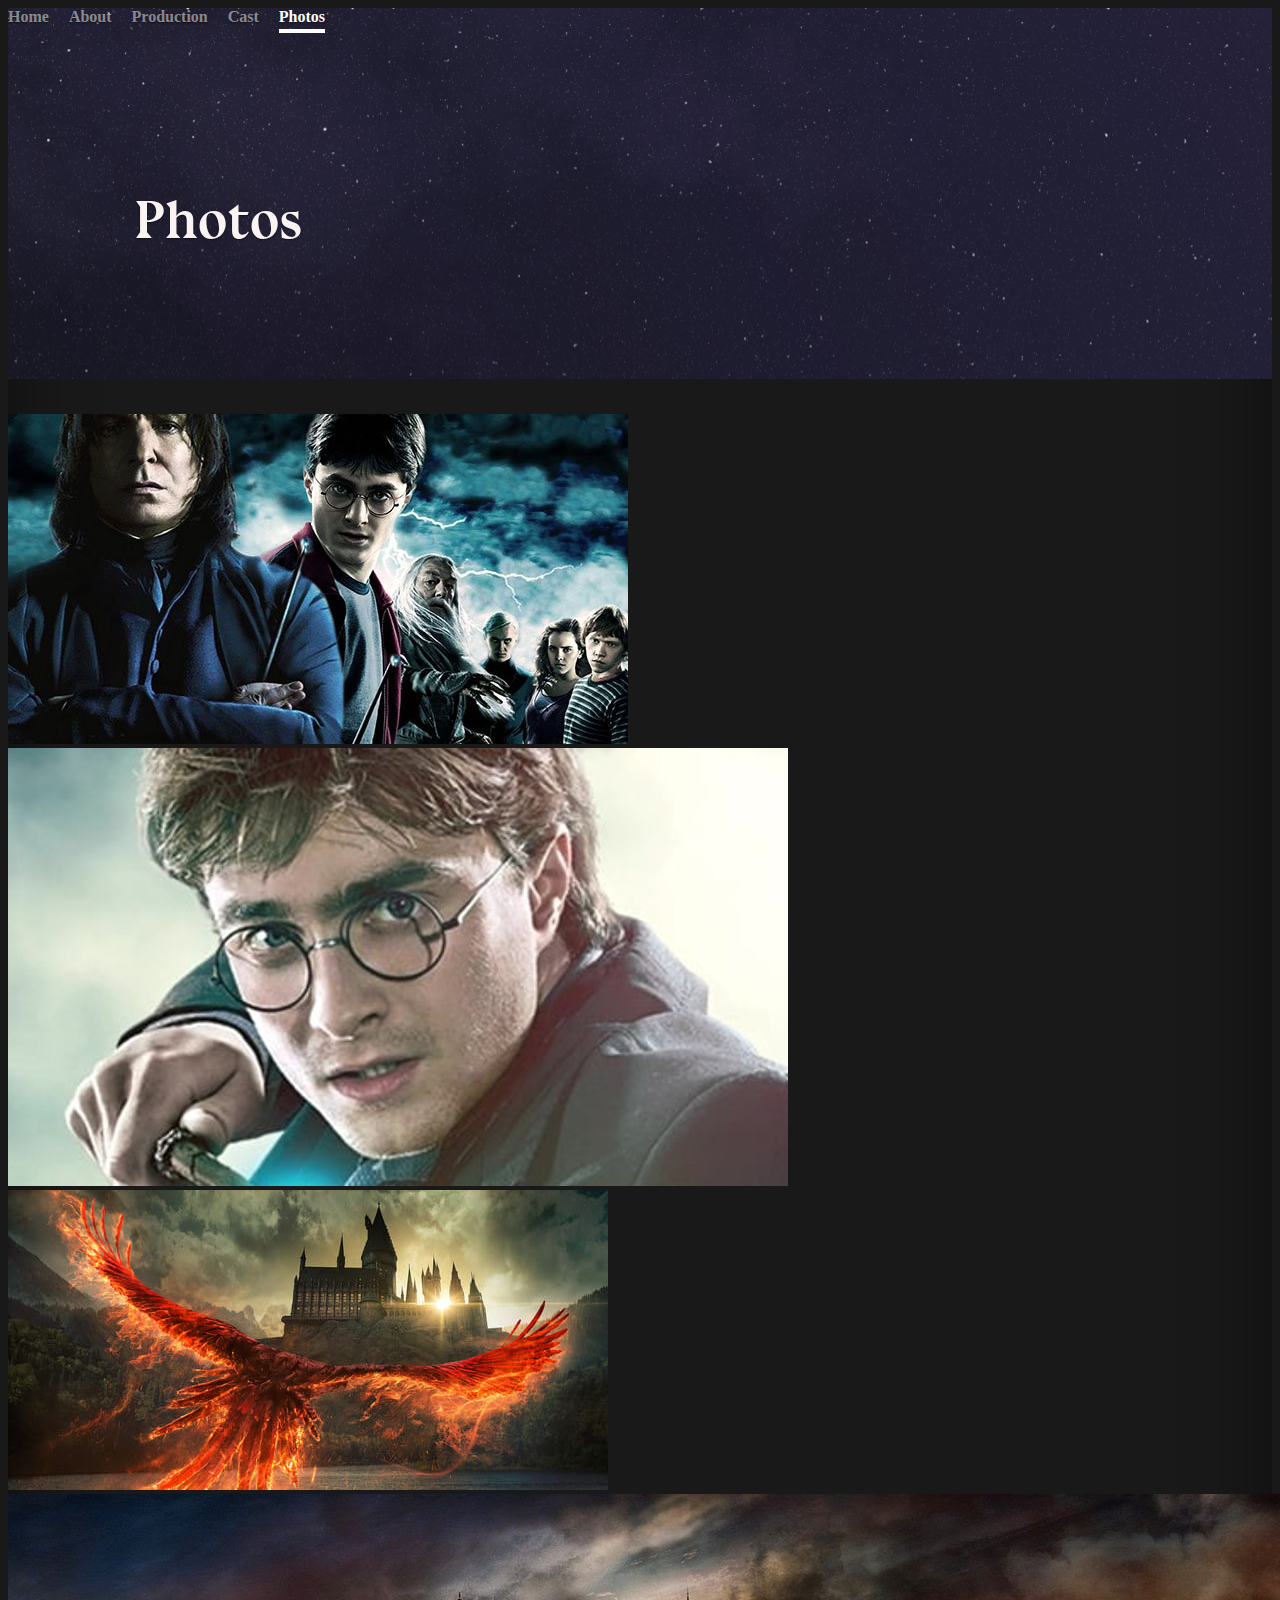
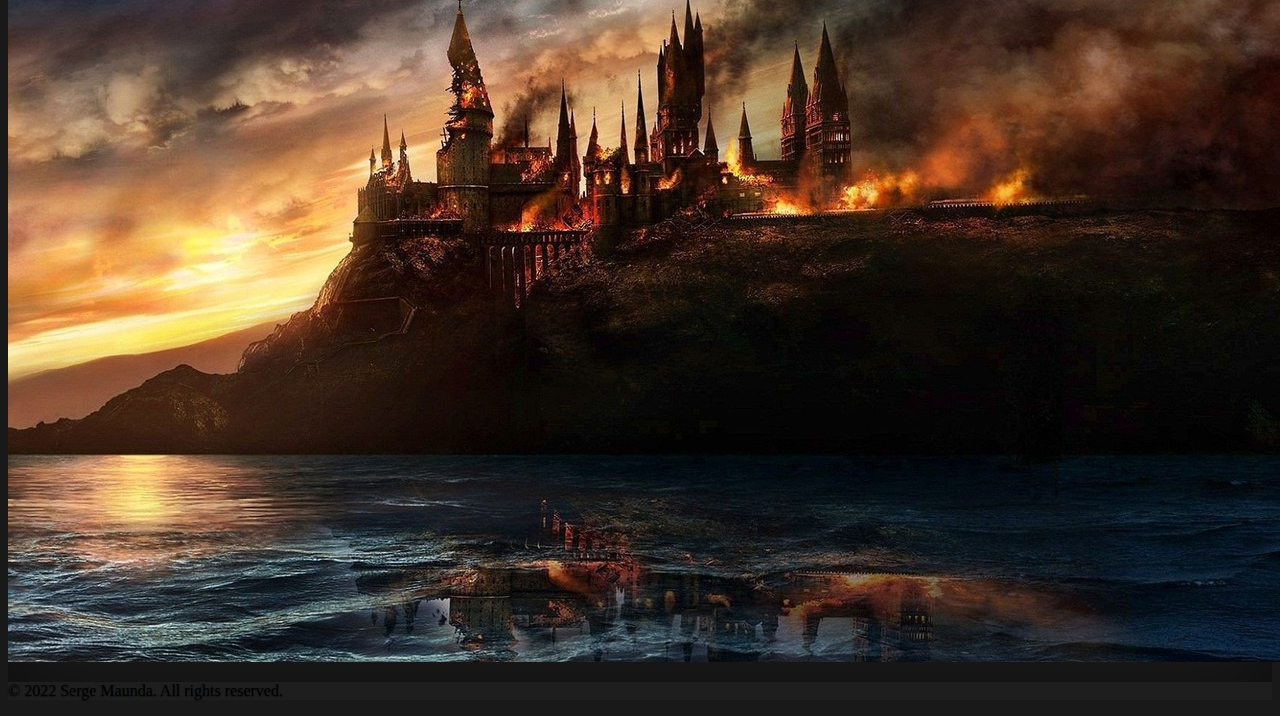
<file: pages/photos.html>
<!doctype html>
<html lang="en">
    <head>
        <!--meta tags-->
        <meta charset="utf-8">
        <meta name="viewport" content="width=device-width, initial-scale=1">
        <meta name="author" content="Serge Maunda">
        <meta name="description" content="Latest installment of the Harry Potter franchise">

        <!-- Bootstrap CSS -->
        <link href="https://cdn.jsdelivr.net/npm/bootstrap@5.1.3/dist/css/bootstrap.min.css" rel="stylesheet" integrity="sha384-1BmE4kWBq78iYhFldvKuhfTAU6auU8tT94WrHftjDbrCEXSU1oBoqyl2QvZ6jIW3" crossorigin="anonymous">

        <!--Custom CSS-->
        <link href="../styles.css" rel="stylesheet">

        <title>Harry Potter and the Guardians of Death</title>

    </head>
    <body class="d-flex h-100 w-100 text-white flex-column">
        <header class="cover-photos masthead d-flex p-3 flex-column">
            <nav class="nav nav-masthead justify-content-end float-md-end px-5 mb-2">
                <a class="nav-link" href="../index.html">Home</a>
                <a class="nav-link" href="about.html">About</a>
                <a class="nav-link" href="production.html">Production</a>
                <a class="nav-link" href="cast.html">Cast</a>
                <a class="nav-link active" aria-current="page" href="photos.html">Photos</a>
            </nav>
            <h1 class="header-title-about w-50">Photos</h1>
        </header>

        <section class="p-5">

            <div class="p-5">
                <img src="../assets/img/Harry-Potter-and-the-Half-Blood-Prince.jpg" class="   img-fluid" alt="">
            </div>

            <div class="p-5">
                <img src="../assets/img/harry-potter-movies-leaving-hbo-max.jpg" class="   img-fluid" alt="">
            </div>

            <div class="p-5">
                <img src="../assets/img/fb3_hero.jpg" class="   img-fluid" alt="">
            </div>

            <div class="p-5">
                <img src="../assets/img/HPGD.jpg" class="   img-fluid" alt="">
            </div>
        </section>

        <footer class="bg-footer">
            <div class="py-4">
                <div class="text-center">
                  <p class="text-muted mb-0 py-2">© 2022 Serge Maunda. All rights reserved.</p>
                </div>
            </div>
        </footer>
        <script src="https://cdn.jsdelivr.net/npm/bootstrap@5.1.3/dist/js/bootstrap.bundle.min.js" integrity="sha384-ka7Sk0Gln4gmtz2MlQnikT1wXgYsOg+OMhuP+IlRH9sENBO0LRn5q+8nbTov4+1p" crossorigin="anonymous"></script>
    </body>

</html>
</file>
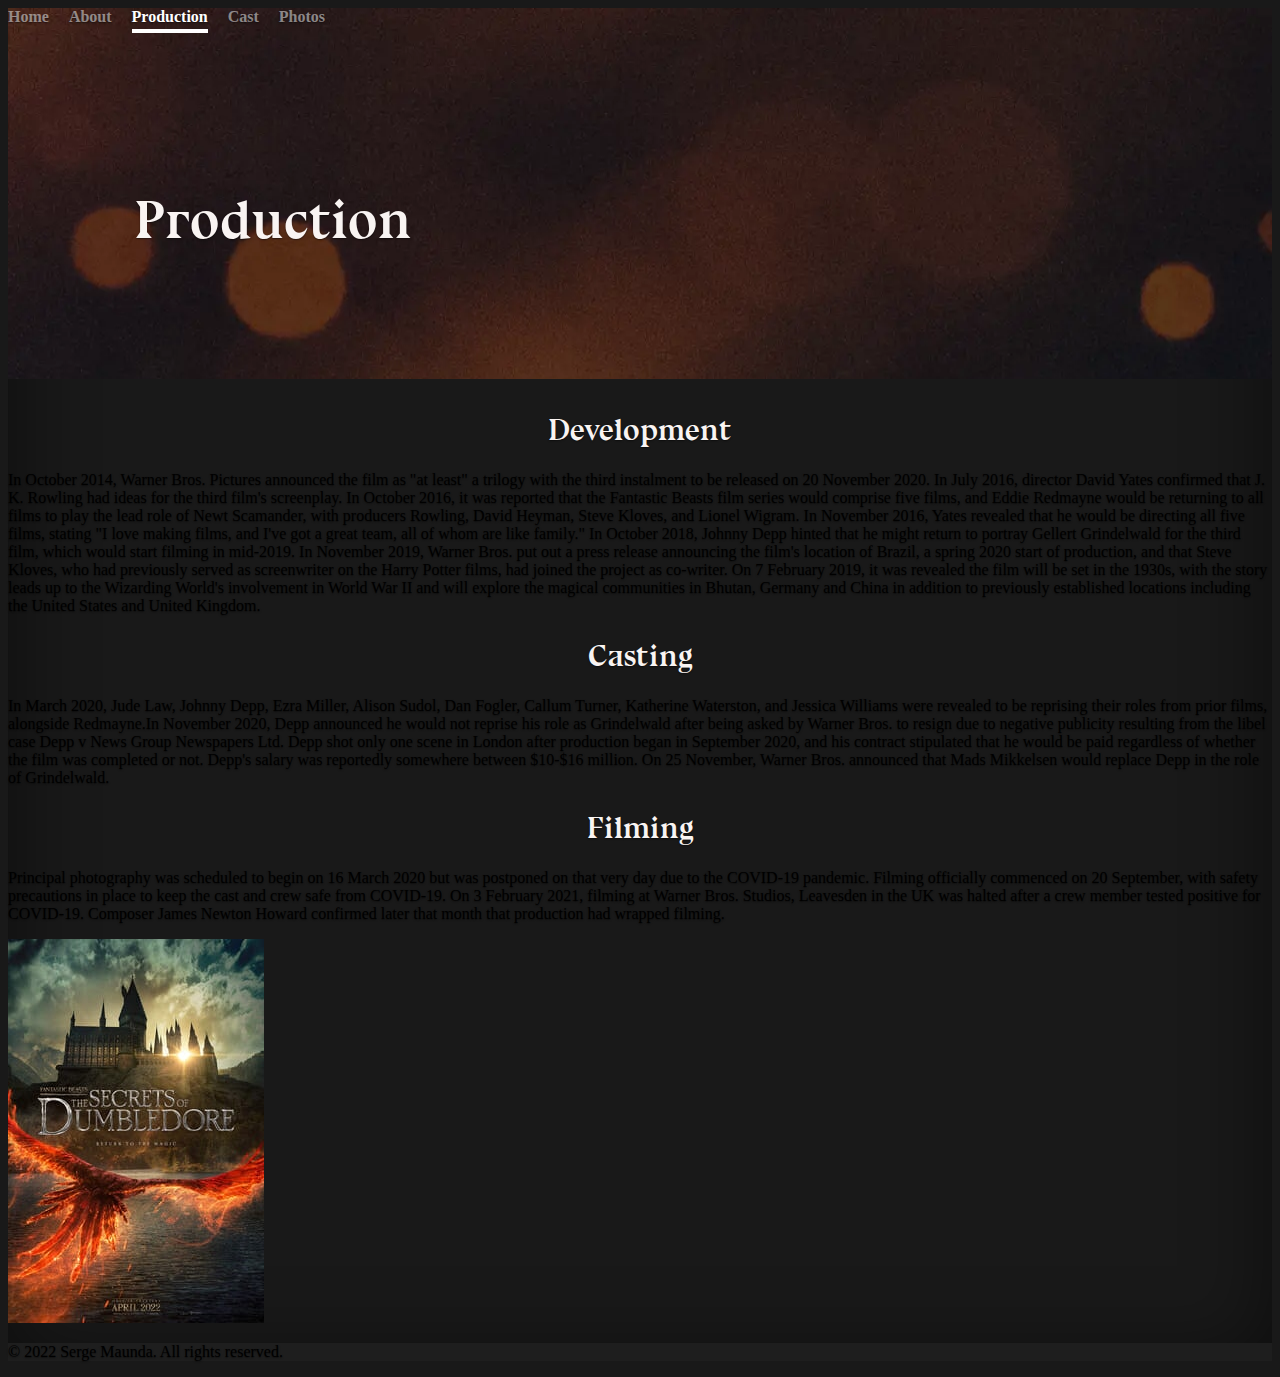
<file: pages/production.html>
<!doctype html>
<html lang="en">
    <head>
        <!--meta tags-->
        <meta charset="utf-8">
        <meta name="viewport" content="width=device-width, initial-scale=1">
        <meta name="author" content="Serge Maunda">
        <meta name="description" content="Latest installment of the Harry Potter franchise">

        <!-- Bootstrap CSS -->
        <link href="https://cdn.jsdelivr.net/npm/bootstrap@5.1.3/dist/css/bootstrap.min.css" rel="stylesheet" integrity="sha384-1BmE4kWBq78iYhFldvKuhfTAU6auU8tT94WrHftjDbrCEXSU1oBoqyl2QvZ6jIW3" crossorigin="anonymous">

        <!--Custom CSS-->
        <link href="../styles.css" rel="stylesheet">

        <title>Harry Potter and the Guardians of Death</title>

    </head>
    <body class="d-flex h-100 w-100 text-white flex-column">
        <header class="cover-production masthead d-flex p-3 flex-column">
            <nav class="nav nav-masthead justify-content-end float-md-end px-5 mb-2">
                <a class="nav-link" href="../index.html">Home</a>
                <a class="nav-link" href="about.html">About</a>
                <a class="nav-link active" aria-current="page" href="production.html">Production</a>
                <a class="nav-link" href="cast.html">Cast</a>
                <a class="nav-link" href="photos.html">Photos</a>
            </nav>
            <h1 class="header-title-about w-50">Production</h1>
        </header>

        <section class="p-5">
            <div class="container">
                <div class="row">
                    <div class="col-md-6">
                        <h2 class="section-title-prod ">Development</h2>
                        <p>In October 2014, Warner Bros. Pictures announced the film as "at least" a trilogy with the third instalment
                            to be released on 20 November 2020. In July 2016, director David Yates confirmed that J. K. Rowling had ideas
                            for the third film's screenplay. In October 2016, it was reported that the Fantastic Beasts film series would
                            comprise five films, and Eddie Redmayne would be returning to all films to play the lead role of Newt Scamander, 
                            with producers Rowling, David Heyman, Steve Kloves, and Lionel Wigram. In November 2016, Yates revealed that he 
                            would be directing all five films, stating "I love making films, and I've got a great team, all of whom are like family."
                            In October 2018, Johnny Depp hinted that he might return to portray Gellert Grindelwald for the third film, which would 
                            start filming in mid-2019. In November 2019, Warner Bros. put out a press release announcing the film's location of Brazil, 
                            a spring 2020 start of production, and that Steve Kloves, who had previously served as screenwriter on the Harry Potter films, 
                            had joined the project as co-writer. On 7 February 2019, it was revealed the film will be set in the 1930s, with the story leads 
                            up to the Wizarding World's involvement in World War II and will explore the magical communities in Bhutan, Germany and China in 
                            addition to previously established locations including the United States and United Kingdom.</p>
                        <h2 class="section-title-prod mt-5">Casting</h2>
                        <p>In March 2020, Jude Law, Johnny Depp, Ezra Miller, Alison Sudol, Dan Fogler, Callum Turner, Katherine Waterston, and Jessica Williams 
                            were revealed to be reprising their roles from prior films, alongside Redmayne.In November 2020, Depp announced he would not reprise 
                            his role as Grindelwald after being asked by Warner Bros. to resign due to negative publicity resulting from the libel case Depp v News
                            Group Newspapers Ltd. Depp shot only one scene in London after production began in September 2020, and his contract stipulated that he would
                            be paid regardless of whether the film was completed or not. Depp's salary was reportedly somewhere between $10-$16 million. On 25 November,
                            Warner Bros. announced that Mads Mikkelsen would replace Depp in the role of Grindelwald.</p>
                        <h2 class="section-title-prod mt-5">Filming</h2>
                        <p>Principal photography was scheduled to begin on 16 March 2020 but was postponed on that very day due to the COVID-19 pandemic. Filming officially 
                            commenced on 20 September, with safety precautions in place to keep the cast and crew safe from COVID-19. On 3 February 2021, filming at Warner Bros. 
                            Studios, Leavesden in the UK was halted after a crew member tested positive for COVID-19. Composer James Newton Howard confirmed later that month that 
                            production had wrapped filming.</p>
                    </div>
                    <div class="col-md-6">
                        <img src="../assets/img/fb3_keyart.jpg" alt="Harry Potter" class="ms-5 ps-5 img-fluid">
                    </div>
                </div>
            </div>
        </section>

        <footer class="bg-footer">
            <div class="py-4">
                <div class="text-center">
                  <p class="text-muted mb-0 py-2">© 2022 Serge Maunda. All rights reserved.</p>
                </div>
            </div>
        </footer>
        <script src="https://cdn.jsdelivr.net/npm/bootstrap@5.1.3/dist/js/bootstrap.bundle.min.js" integrity="sha384-ka7Sk0Gln4gmtz2MlQnikT1wXgYsOg+OMhuP+IlRH9sENBO0LRn5q+8nbTov4+1p" crossorigin="anonymous"></script>
    </body>

</html>
</file>
<file: styles.css>
/*
/* Fonts
*/
@font-face {
  font-family: 'BluuNext';
  src: url("assets/fonts/BluuNext/BluuNext-Bold.otf") format("opentype");
}

@font-face {
  font-family: 'Montserrat';
  font-style: normal;
  font-weight: 300;
  src: url(https://fonts.gstatic.com/s/montserrat/v23/JTUSjIg1_i6t8kCHKm459W1hyzbi.woff2) format('woff2');
  unicode-range: U+0400-045F, U+0490-0491, U+04B0-04B1, U+2116;
}

@font-face {
  font-family: 'Sofia Pro';
  font-style: normal;
  font-weight: 200;
  src: url(assets/fonts/SofiaPro/normal_normal_200.woff) format('woff2');
}


/*
 * Globals
 */ 

 .bttn {
  /* font-family: Sofia Pro, serif; */
  font-weight: 700;
  font-size: 12px;
  text-align: center;
  text-transform: uppercase;
  font-stretch: normal;
  font-style: normal;
  letter-spacing: 1.5px;
  border-radius: 30px;
  width: 220px;
  height: 46px;
 }

 .btn-chip {
  border-radius: 20px;
  font-stretch: normal;
  font-style: normal;
  letter-spacing: 1.5px;
 }


/*
 * Base structure
 */

body {
  background-color: #191919;
  text-shadow: 0 .05rem .1rem rgba(0, 0, 0, .5);
  box-shadow: inset 0 0 5rem rgba(0, 0, 0, .5);
}

a {
  text-decoration: none;
}

/*
 * Covers
 */

.cover-home {
  background: no-repeat;
  background-image: linear-gradient(to bottom, rgba(0,0,0,0.6) 0%,rgba(0,0,0,0.6) 100%), url(assets/img/HPGD.jpg);
}

.cover-about {
  background: no-repeat;
  background-image: url(assets/img/background/background_stars.jpg);
}

.cover-production {
  background: no-repeat;
  background-image: url(assets/img/background/background_fire.webp);
}

.cover-cast {
  background: no-repeat;
  background-image: url(assets/img/background/background_stars_green.jpg);
}

.cover-photos {
  background: no-repeat;
  background-image: url(assets/img/background/background_stars.jpg);
}


/*
 * Header
 */

.header-logo {
  position:absolute;
  top:1%;
  left: 5%;
  width: 20%;
}

.header-title-home {
  font-family: BluuNext, serif;
  font-size: 3.33333em;
  font-weight: 700;
  text-align: start;
  color: #f9f4f2;

  padding-right: 22px;
  margin-bottom: 20px;
}

.header-title-about {
  font-family: BluuNext, serif;
  font-size: 3.33333em;
  font-weight: 700;
  text-align: start;
  color: #f9f4f2;
  padding: 10%;
}

.header-btn:active,
.header-btn:hover,
.header-btn:focus {
  /* border-color: #fb8c00;
  background-color: #fb8c00; */
  border-color: #bd4200;
  background-color: #bd4200;
  color:#fff;
}

.header-btn {
  font-weight: 700;
  font-size: 12px;
  text-align: center;
  text-transform: uppercase;
  font-stretch: normal;
  font-style: normal;
  letter-spacing: 1.5px;
  border-radius: 30px;
  width: 220px;
  height: 46px;
  border-color: #e65100;
  background-color: #e65100;
  color:#fff;
}

.header-content-box {
  padding-left: 5%;
}

/*
 * Footer
 */

 .bg-footer {
   background-color: #1e1e1e;
 }


/*
 * NavBar
 */

.nav-masthead .nav-link {
  padding: .25rem 0;
  font-weight: 700;
  color: rgba(255, 255, 255, .5);
  background-color: transparent;
  border-bottom: .25rem solid transparent;
}

.nav-masthead .nav-link:hover,
.nav-masthead .nav-link:focus {
  border-bottom-color: rgba(255, 255, 255, .25);
}

.nav-masthead .nav-link + .nav-link {
  margin-left: 1rem;
}

.nav-masthead .active {
  color: #fff;
  border-bottom-color: #fff;
}

/*
 * Sections
 */

.bg-section {
  background-color: #191919;
}

.bg-section-release {
  background-color: #1e1e1e;
}

.section-header {
  padding: 2rem 1.25rem;
  background: rgb(255, 255, 255);
  color: rgb(0, 0, 0);
}

.section-about-content {
  background-color: #1e1e1e;
}

.section-prod {
  max-width: 100vw;
}

.section-title-home {
  font-family: Montserrat, Arial, Helvetica, sans-serif;
  margin: 0px;
  padding-left: 1.375rem;
  border-left: 0.1rem solid rgba(223, 124, 10, 0.8);
  font-size: 1.875rem;
  font-weight: 800;
  line-height: 1;
  text-transform: uppercase;
}

.section-title-prod {
  font-family: BluuNext, serif;
  font-size: 30px;
  font-weight: 700;
  line-height: 32px;
  text-align: center;
  color: #f9f4f2;
}

/*
 * Images
 */

.img-poster {
  width: 100%;
  max-width: 256px;
  max-height: 419px
}

.img-cast {
  border-radius: 50%;
}

.img-about {
  padding-left: 20%;
}

.img-prod {
  width: 50%;
  height: 50%;
  position: absolute;
  top: 0;
  left: 0;
  margin-top:15%;
  display: block;
  opacity: 0.9;
}

.img-prod-container {
  align-self: flex-start;
  position: relative;
  width: 50vw;
  height: 50vw;
}

/*
 * Cards
 */

.card-prod-container {
  width: 50%;
  min-height: 60vh;
  position: relative;
  background-color: #1e1e1e;
  margin-left: -30%;
}

 .card-cast {
  max-width: 15%;
  border-radius: 10px;
  margin: 20px;
  background-color: #1e1e1e;
 }


/*
 * Texts
 */

 .txt-about {
   font-family: Sofia Pro,serif;
   padding-left: 20%;
   padding-right: 20%;
   padding-top: 5%;
   padding-bottom: 5%;
 }

 .txt-release-bdr-top {
  border-top: 1px solid #dcdcdc;
 }

 .txt-release-bdr-bottom {
  border-bottom: 1px solid #dcdcdc;
 }

 .title-cast {
  font-weight: 700;
  font-size: 12px;
  text-align: center;
  /* text-transform: uppercase; */
  font-stretch: normal;
  font-style: normal;
  color:gray;
}

.title-home {
  font-family: Montserrat, Arial, Helvetica, sans-serif;
  font-weight: 800;
  text-transform: uppercase;
}
/*
 * Frame
 */

.iframe-container{
  position: relative;
  width: 100%;
  padding-bottom: 56.25%; 
  height: 0;
}
.iframe-container iframe{
  position: absolute;
  top:0;
  left: 0;
  width: 100%;
  height: 100%;
}

.cast-box {
  display: flex;
  margin: 0px auto 0;
  width: 65%;
  align-items: center;
  position: relative;
}

.cast-hr {
  background: none;
  border-bottom: 1px solid #f9f4f2;
  margin: 0;
  top: -4px;
  position: relative;
  flex: 1 1;
}

.cast-link:hover {
  color: #f9f4f2; 
  border-bottom: 1px solid #f9f4f2;
}

.cast-link {
  font-size: 12px;
  font-weight: 700;
  letter-spacing: 1.5px;
  font-family: Sofia Pro,serif;
  line-height: 1em;
  margin-left: 30px;
  color: #f9f4f2;
  padding-bottom: 5px;
}
</file>
